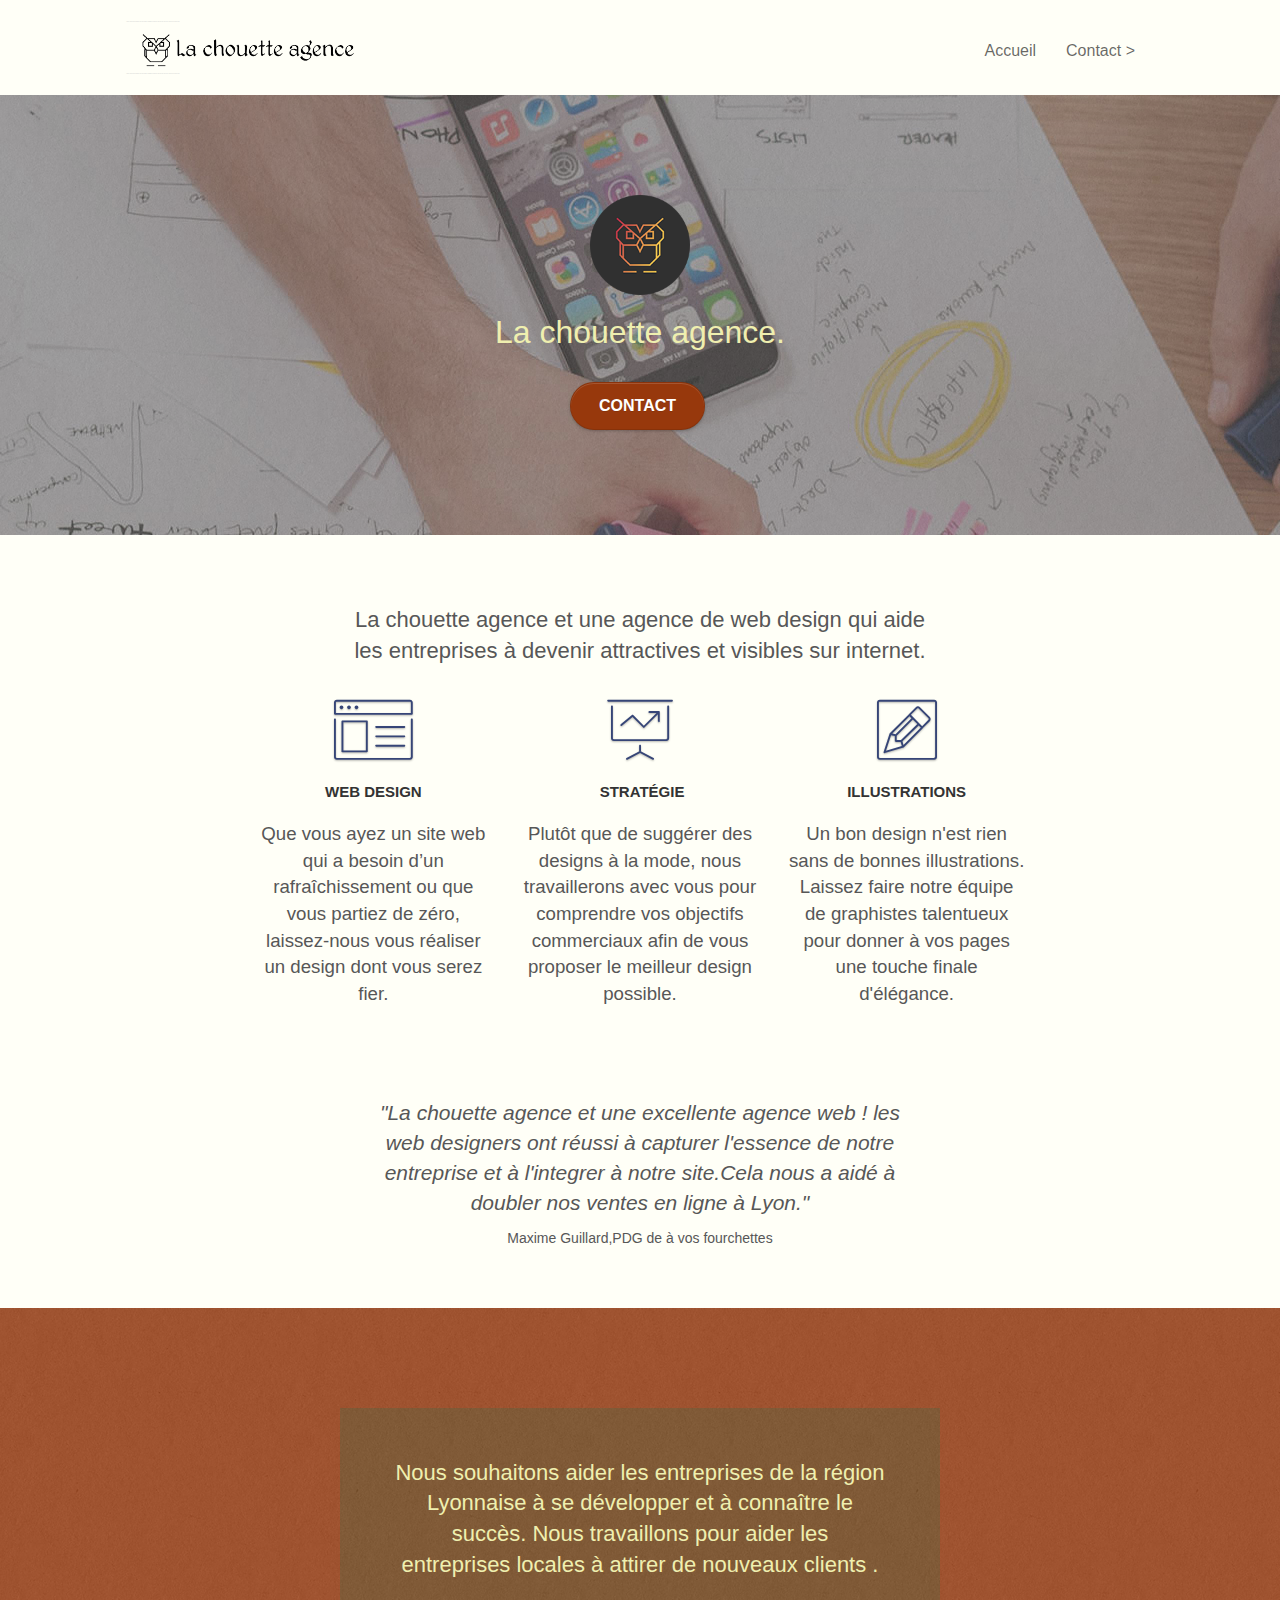
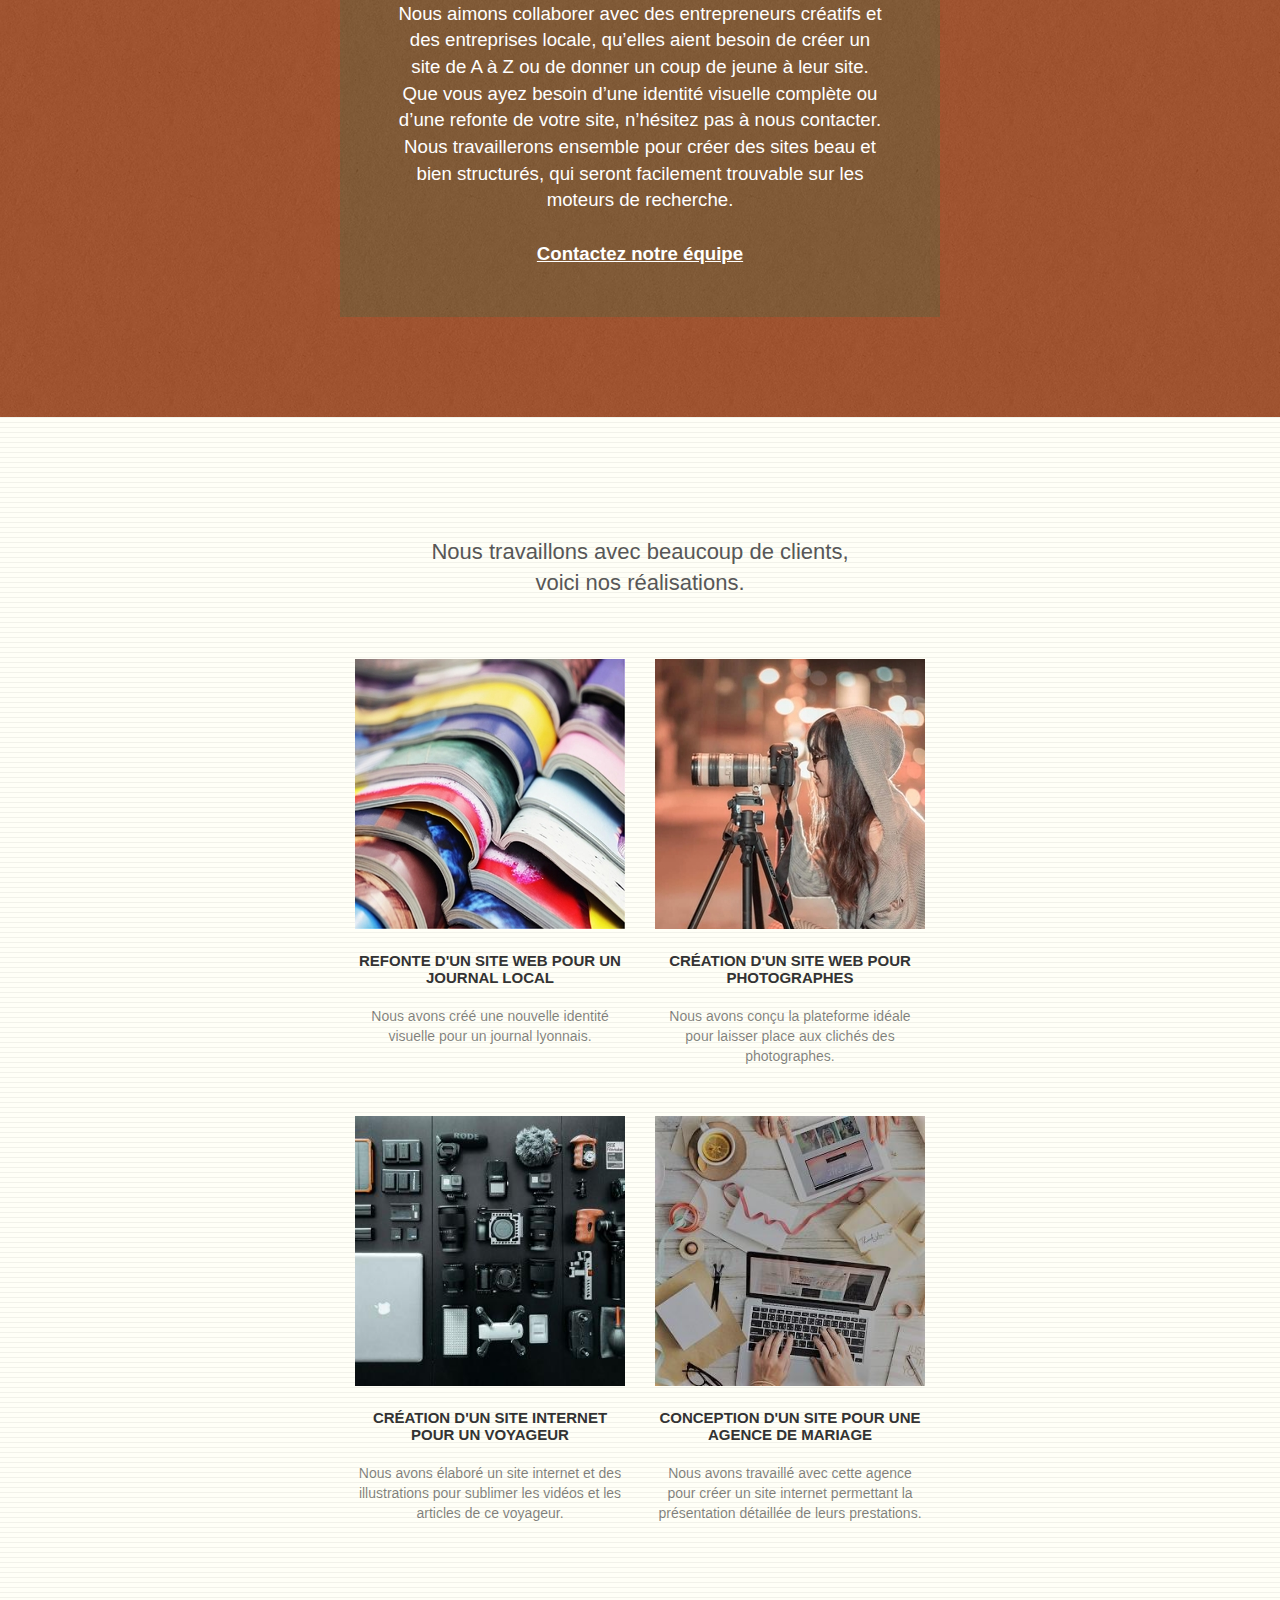
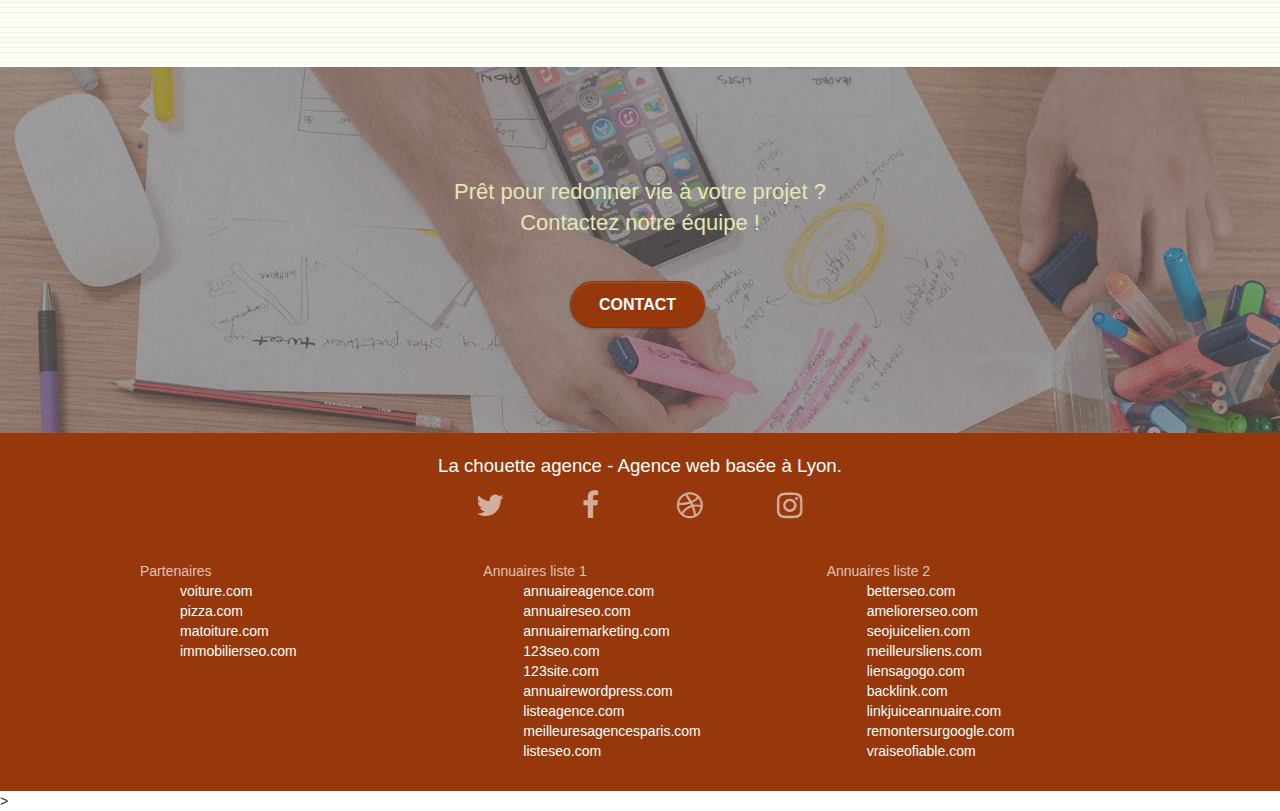
<file: index.html>
<!doctype html>
<html lang="fr">

<head>
	<meta charset="utf-8">
	<meta name="keywords"
		content="seo, google, site web, site internet, agence design paris, agence design, agence design,agence design,agence design,agence design,agence design,agence design,agence design,agence design">
	<meta name="viewport" content="width=device-width, initial-scale=1.0, viewport-fit=cover">
	<link rel="shortcut icon" type="image/png" href="favicon.jpg">
	<link rel="stylesheet" type="text/css" href="./css/bootstrap.css">
	<link rel="stylesheet" type="text/css" href="style.css">
	<link rel="stylesheet" type="text/css" href="./css/font-awesome.css">
	<link rel="stylesheet" type="text/css" href="./css/et-line.css">

	<title>La Chouette Agence</title>

	<meta name="description" content="La chouette agence est une agence de web design basée a Lyon">
	<!-- Meta Description -->
</head>

<body>
	<!-- Principal conteneur -->
	<main class="page-container">

		<!-- bloc-0 -->
		<nav class="bloc bgc-white l-bloc " id="bloc-0">
			<div class="container bloc-sm">

				<nav class="navbar row">
					<div class="navbar-header">
						<div class="keywords" style="color:#cccccc;font-size:1px;">Agence web à paris, stratégie web,
							web design, illustrations, design de site web, site web, web, internet, site internet, site
						</div>
						<a class="navbar-brand" href="index.html"><img src="img/la-chouette-agence.png"
								alt="paris web design logo agence web meilleure agence" height="40" /></a>
						<div class="keywords" style="color:#cccccc;font-size:1px;">Agence web à paris, stratégie web,
							web design, illustrations, design de site web, site web, web, internet, site internet, site
						</div>
						<button id="nav-toggle" type="button" class="ui-navbar-toggle navbar-toggle"
							data-toggle="collapse" data-target=".navbar-1">
							<span class="sr-only">Toggle navigation</span><span class="icon-bar"></span><span
								class="icon-bar"></span><span class="icon-bar"></span>
						</button>
					</div>
					<div class="collapse navbar-collapse navbar-1 special-dropdown-nav">
						<ul class="site-navigation nav navbar-nav">
							<li>
								<a href="index.html">Accueil</a>
							</li>
							<li>
							</li>
							<li>
								<a href="contact.html">Contact &gt;</a>
							</li>
						</ul>
					</div>
				</nav>
			</div>
		</nav>
		<!-- bloc-0 END -->

		<!-- bloc-1-presentation -->
		<header class="bloc bgc-dark-slate-blue bg-banniere d-bloc bg-t-edge bloc-bg-texture texture-paper b-parallax"
			id="bloc-1-hero">
			<div class="container bloc-lg">
				<div class="row tight-width-whitespace">
					<div class="col-sm-12">
						<img src="img/logo.png" class="center-block image-resize-mode" width="100"
							alt="La chouette agence, agence web paris, création logo paris" />
						<h1 class="text-center hero-bloc-text tc-white ">
							La chouette agence.
						</h1>
						<div class="text-center">
							<a href="contact.html" class="btn btn-lg btn-clean btn-rd cta-hero btn-atomic-tangerine"
								id="cta-hero">Contact</a>
						</div>
					</div>
				</div>
			</div>
		</header>
		<!-- bloc-1-presentation END -->

		<!-- bloc-2-services -->
		<section class="bloc bgc-white l-bloc" id="bloc-2-services">
			<div class="container bloc-md">
				<div class="row">
					<div class="col-sm-12 text-center">
						<h2>
							La chouette agence et une agence de web design qui aide <br>
							les entreprises à devenir attractives et visibles sur internet.
						</h2>
					</div>
				</div>
				<div class="row voffset-lg med-width-whitespace">
					<article class="col-sm-4">
						<div class="text-center">
							<span class="et-icon-browser sm-shadow icon-dark-slate-blue icons icon-lg"></span>
						</div>
						<h3 class="mg-md text-center">
							Web design
						</h3>
						<p class="text-center ">
							Que vous ayez un site web qui a besoin d&rsquo;un rafraîchissement ou que vous partiez de
							zéro, laissez-nous vous réaliser un design dont vous serez fier.
						</p>
					</article>
					<article class="col-sm-4">
						<div class="text-center">
							<span class="et-icon-presentation sm-shadow icon-dark-slate-blue icons icon-lg"></span>
						</div>
						<h3 class="mg-md text-center">
							&nbsp;Stratégie
						</h3>
						<p class="text-center ">
							Plutôt que de suggérer des designs à la mode, nous travaillerons avec vous pour comprendre
							vos objectifs commerciaux afin de vous proposer le meilleur design possible.<br>
						</p>
					</article>
					<article class="col-sm-4">
						<div class="text-center">
							<span class="et-icon-edit sm-shadow icon-dark-slate-blue icons icon-lg"></span>
						</div>
						<h3 class="mg-md text-center">
							Illustrations
						</h3>
						<p class="text-center ">
							Un bon design n'est rien sans de bonnes illustrations. Laissez faire notre équipe de
							graphistes talentueux pour donner à vos pages une touche finale d'élégance.
						</p>
					</article>
				</div>
				<div class="row voffset-lg voffset">
					<div class="col-xs-12 col-md-8 col-md-offset-2 text-center">
						<p class="bloc-quote1">
							"La chouette agence et une excellente agence web ! les <br>
							web designers ont réussi à capturer l'essence de notre <br>
							entreprise et à l'integrer à notre site.Cela nous a aidé à <br>
							doubler nos ventes en ligne à Lyon."
						</p>

						<p class="bloc-quote2">
							Maxime Guillard,PDG de à vos fourchettes
						</p>
					</div>
				</div>
			</div>
		</section>
		<!-- bloc-2-services END -->

		<!-- bloc-3-what-i-do -->
		<section
			class="bloc tc-white bgc-atomic-tangerine bg-presentation d-bloc bloc-bg-texture texture-paper b-parallax"
			id="bloc-3-what-i-do">
			<div class="container bloc-lg">
				<div class="row tight-width-whitespace black-background">
					<div class="col-sm-12">
						<h2 class="mg-md text-center tc-white">
							Nous souhaitons aider les entreprises de la région Lyonnaise à se développer et à connaître
							le succès. Nous travaillons pour aider les entreprises locales à attirer de nouveaux clients
							.<br>
						</h2>
						<p class="text-center white">
							Nous aimons collaborer avec des entrepreneurs créatifs et des entreprises locale, qu’elles
							aient besoin de créer un site de A à Z ou de donner un coup de jeune à leur site. Que vous
							ayez besoin d’une identité visuelle complète ou d’une refonte de votre site, n’hésitez pas à
							nous contacter. Nous travaillerons ensemble pour créer des sites beau et bien structurés,
							qui seront facilement trouvable sur les moteurs de recherche. <br><br><a
								class="ltc-white bold-link" href="contact.html">Contactez notre équipe</a><br>
						</p>
					</div>
				</div>
			</div>
		</section>
		<!-- bloc-3-what-i-do END -->

		<!-- bloc-4-portfolio -->
		<section class="bloc bgc-white bg-lines-h2-bg bg-repeat l-bloc" id="bloc-4-portfolio">
			<div class="container bloc-lg">
				<div class="row">
					<div class="col-sm-12 text-center">
						<h2>
							Nous travaillons avec beaucoup de clients, <br>
							voici nos réalisations.
						</h2>
					</div>
				</div>
				<div class="row tight-width-whitespace portfolio-row">
					<figure class="col-sm-6">
						<a href="#" data-lightbox="img/1.jpg" data-gallery-id="gallery-1"
							data-caption="Refonte d'un site web pour un journal local" data-frame="snapshot-lb"><img
								src="img/1.jpg"
								alt="paris web design logo agence web meilleure agence et refonte site web journal"
								class="img-responsive portfolio-thumb img-size" /></a>
						<h3 class="mg-md text-center">
							Refonte d'un site web pour un journal local
						</h3>
						<figcaption class="text-center">
							Nous avons créé une nouvelle identité visuelle pour un journal lyonnais.
						</figcaption>
					</figure>
					<figure class="col-sm-6">
						<a href="#" data-lightbox="img/2.jpg" data-gallery-id="gallery-1"
							data-caption="Création d'un site web pour photographes" data-frame="snapshot-lb"><img
								src="img/2.jpg" class="img-responsive portfolio-thumb img-size"
								alt="paris web design logo agence web meilleure agence, Création d'un site web pour photographes" /></a>
						<h3 class="mg-md text-center">
							Création d'un site web pour photographes
						</h3>
						<figcaption class="text-center">
							Nous avons conçu la plateforme idéale pour laisser place aux clichés des photographes.
						</figcaption>
					</figure>
				</div>
				<div class="row tight-width-whitespace portfolio-row">
					<figure class="col-sm-6">
						<a href="#" data-lightbox="img/3.jpg" data-gallery-id="gallery-1"
							data-caption="Création d'un site internet pour un voyageur" data-frame="snapshot-lb"><img
								src="img/3.jpg" class="img-responsive portfolio-thumb img-size"
								alt="paris web design logo agence web meilleure agence, Création d'un site web pour voyageur" /></a>
						<h3 class="mg-md text-center">
							Création d'un site internet pour un voyageur
						</h3>
						<figcaption class="text-center">
							Nous avons élaboré un site internet et des illustrations pour sublimer les vidéos et les
							articles de ce voyageur.
						</figcaption>
					</figure>
					<figure class="col-sm-6">
						<a href="#" data-lightbox="img/4.jpg" data-gallery-id="gallery-1"
							data-caption="Conception d'un site pour une agence de mariage" data-frame="snapshot-lb"><img
								src="img/4.jpg" class="img-responsive portfolio-thumb img-size"
								alt="paris web design logo agence web meilleure agence, Création d'un site web pour agence de mariage" /></a>
						<h3 class="mg-md text-center">
							Conception d'un site pour une agence de mariage
						</h3>
						<figcaption class="text-center">
							Nous avons travaillé avec cette agence pour créer un site internet permettant la
							présentation détaillée de leurs prestations.
						</figcaption>
					</figure>
				</div>
			</div>
		</section>
		<!-- bloc-4-portfolio END -->

		<!-- bloc-5-cta -->
		<section class="bloc bgc-dark-slate-blue bg-banniere d-bloc bloc-bg-texture texture-paper" id="bloc-5-cta">
			<div class="container bloc-lg">
				<div class="row">
					<h2 class="mg-md text-center tc-white">
						Prêt pour redonner vie à votre projet ?<br>Contactez notre équipe !
					</h2>
					<div class="col-sm-12 text-center">
						<a href="contact.html"
							class="btn btn-atomic-tangerine btn-clean btn-rd btn-lg cta-hero">Contact</a>
					</div>
				</div>
			</div>
		</section>
		<!-- bloc-5-cta END -->

		<!-- ScrollToTop Button -->
		<a class="bloc-button btn btn-d scrollToTop" onclick="scrollToTarget('1')"><span
				class="fa fa-chevron-up"></span></a>
		<!-- ScrollToTop Button END-->

		<!-- Footer - bloc-8 -->
		<footer class="bloc bgc-atomic-tangerine d-bloc" id="bloc-8">
			<div class="container bloc-sm">
				<div class="row">
					<div class="col-sm-12">
						<p class="text-center white">
							La chouette agence - Agence web basée à Lyon.<br>
						</p>
						<div class="row row-no-gutters social">
							<div class="col-sm-3">
								<div class="text-center">
									<a class="social" href="https://twitter.com">
										<span class="fa fa-twitter icon-md">
											<span class="hidden_texte">logo twitter</span>
										</span>
									</a>
								</div>
							</div>
							<div class="col-sm-3">
								<div class="text-center">
									<a class="social" href=https://facebook.com"><span class="fa fa-facebook icon-md">
											<span class="hidden_texte">logo facebook</span>
										</span></a>
								</div>
							</div>
							<div class="col-sm-3">
								<div class="text-center">
									<a class="social" href="https://nba.com"><span class="fa fa-dribbble icon-md">
											<span class="hidden_texte">logo ballon de basket</span>
										</span></a>
								</div>
							</div>
							<div class="col-sm-3">
								<div class="text-center">
									<a class="social" href="https://instagram.com"><span class="fa fa-instagram icon-md">
											<span class="hidden_texte">logo instagram</span>
										</span></a>
								</div>
							</div>
							<div class="keywords" style="color:#97380c;">Agence web à paris, stratégie web, web design,
								illustrations, design de site web, site web, web, internet, site internet, site</div>
						</div>
						<div class="row">
							<div class="col-sm-4">
								Partenaires
								<ul>
									<li><a href="voiture.com">voiture.com</a></li>
									<li><a href="pizza.com">pizza.com</a></li>
									<li><a href="matoiture.com">matoiture.com</a></li>
									<li><a href="immobilierseo.com">immobilierseo.com</a></li>
								</ul>
							</div>
							<div class="col-sm-4">
								Annuaires liste 1
								<ul>
									<li><a href="annuaireagence.com">annuaireagence.com</a></li>
									<li><a href="annuaireseo.com">annuaireseo.com</a></li>
									<li><a href="annuairemarketing.com">annuairemarketing.com</a></li>
									<li><a href="123seoture.com">123seo.com</a></li>
									<li><a href="123site.com">123site.com</a></li>
									<li><a href="annuairewordpress.com">annuairewordpress.com</a></li>
									<li><a href="listeagence.com">listeagence.com</a></li>
									<li><a href="meilleuresagencesparis.com">meilleuresagencesparis.com</a></li>
									<li><a href="listeseo.com">listeseo.com</a></li>
								</ul>
							</div>
							<div class="col-sm-4">
								Annuaires liste 2
								<ul>
									<li><a href="betterseo.com">betterseo.com</a></li>
									<li><a href="ameliorerseo.com">ameliorerseo.com</a></li>
									<li><a href="seojuicelien.com">seojuicelien.com</a></li>
									<li><a href="meilleursliens.com">meilleursliens.com</a></li>
									<li><a href="liensagogo.com">liensagogo.com</a></li>
									<li><a href="backlink.com">backlink.com</a></li>
									<li><a href="linkjuiceannuaire.com">linkjuiceannuaire.com</a></li>
									<li><a href="remontersurgoogle.com">remontersurgoogle.com</a></li>
									<li><a href="vraiseofiable.com">vraiseofiable.com</a></li>
								</ul>
							</div>
						</div>
					</div>
				</div>
			</div>
		</footer>
		<!-- Footer - bloc-8 END -->

	</main>>
	<!-- Principal conteneur END -->
	<script src="./js/jquery-2.1.0.js"></script>
	<script src="./js/bootstrap.js"></script>
	<script src="./js/blocs.js"></script>
	<script src="./js/jquery.touchSwipe.js" defer></script>
	<script src="./js/gmaps.js"></script>

</body>

</html>
</file>
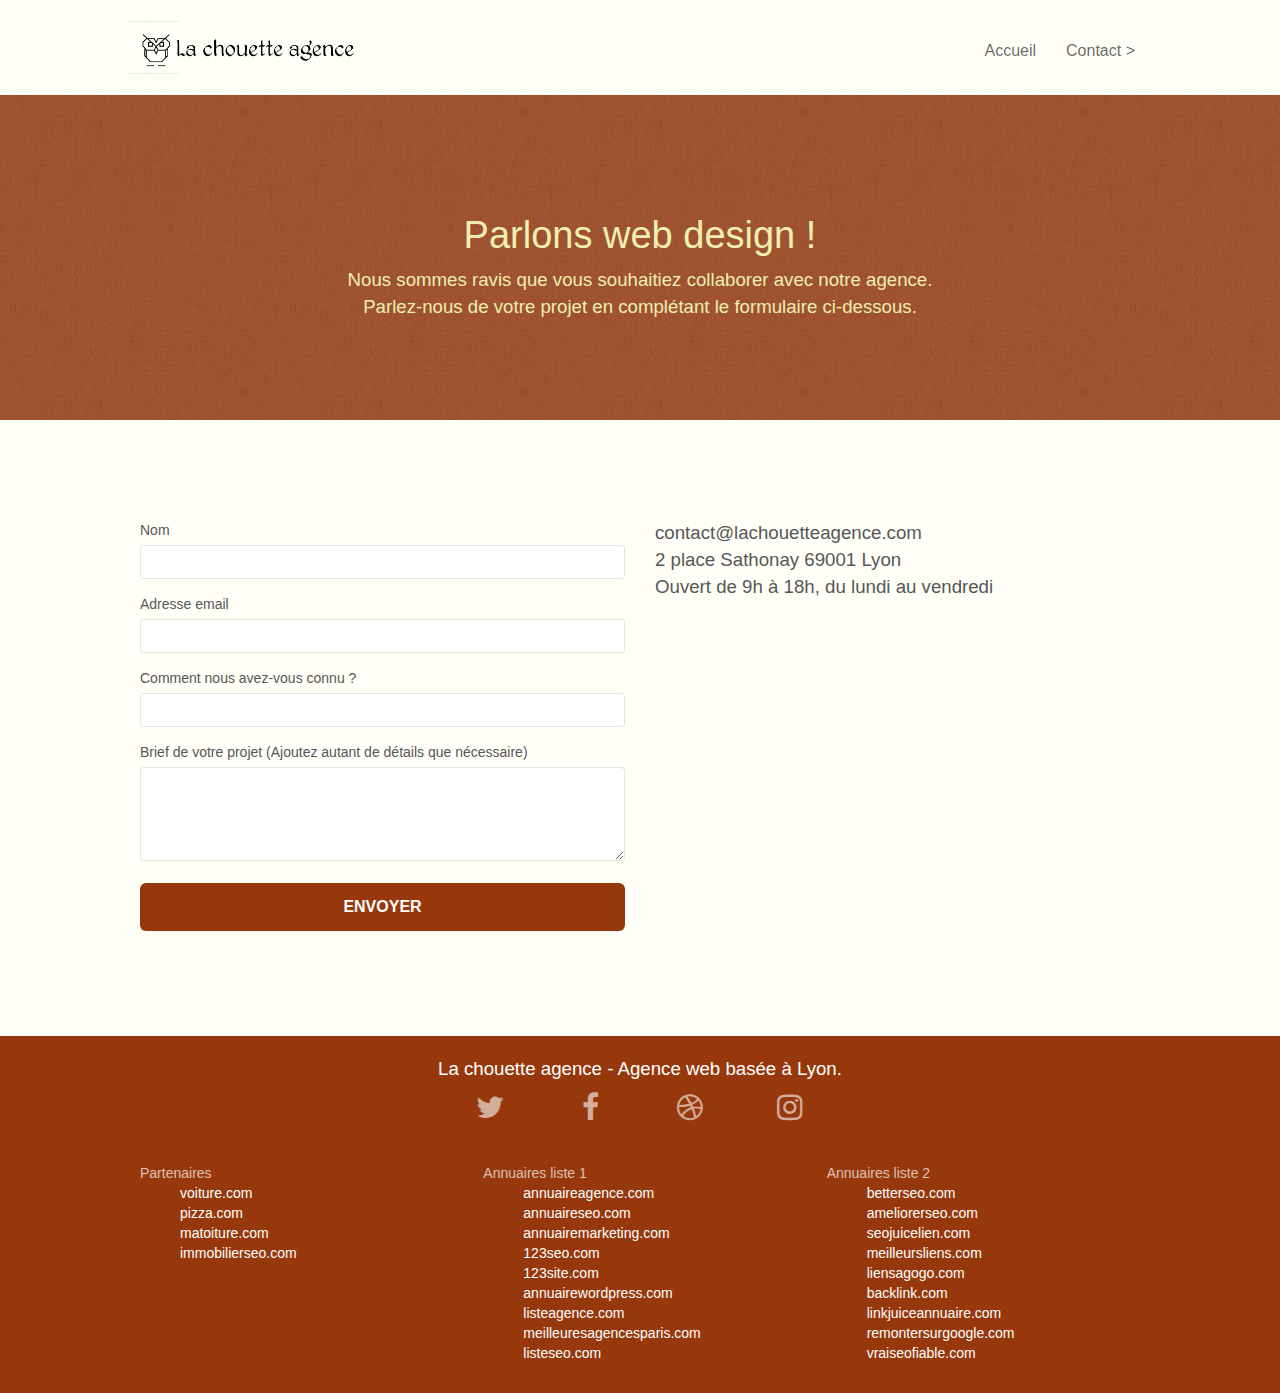
<file: contact.html>
<!doctype html>
<html lang="fr">

<head>
	<meta charset="utf-8">

	<link rel="shortcut icon" type="image/png" href="favicon.jpg">
	<link rel="stylesheet" type="text/css" href="./css/bootstrap.css">
	<link rel="stylesheet" type="text/css" href="style.css">
	<link rel="stylesheet" type="text/css" href="./css/font-awesome.css">
	<link rel="stylesheet" type="text/css" href="./css/et-line.css">

	<title>La Chouette Agence</title>

	<meta name="description" content="La chouette agence est une agence de web design basée a Lyon">
	<!-- Meta Description -->
</head>

<body>
	<!-- Principal conteneur -->
	<main class="page-container">
        <nav class="bloc bgc-white l-bloc " id="bloc-0">
			<div class="container bloc-sm">

				<nav class="navbar row">
					<div class="navbar-header">
						<div class="keywords" style="color:#cccccc;font-size:1px;">Agence web à paris, stratégie web,
							web design, illustrations, design de site web, site web, web, internet, site internet, site
						</div>
						<a class="navbar-brand" href="index.html"><img src="img/la-chouette-agence.png"
								alt="paris web design logo agence web meilleure agence" height="40" /></a>
						<div class="keywords" style="color:#cccccc;font-size:1px;">Agence web à paris, stratégie web,
							web design, illustrations, design de site web, site web, web, internet, site internet, site
						</div>
						<button id="nav-toggle" type="button" class="ui-navbar-toggle navbar-toggle"
							data-toggle="collapse" data-target=".navbar-1">
							<span class="sr-only">Toggle navigation</span><span class="icon-bar"></span><span
								class="icon-bar"></span><span class="icon-bar"></span>
						</button>
					</div>
					<div class="collapse navbar-collapse navbar-1 special-dropdown-nav">
						<ul class="site-navigation nav navbar-nav">
							<li>
								<a href="index.html">Accueil</a>
							</li>
							<li>
							</li>
							<li>
								<a href="contact.html">Contact &gt;</a>
							</li>
						</ul>
					</div>
				</nav>
			</div>
        </nav>
        
        
		<!-- bloc-6 -->
		<div class="bloc bg-dots-bg bg-repeat bgc-atomic-tangerine d-bloc bloc-bg-texture texture-paper" id="bloc-6">
			<div class="container bloc-lg">
				<div class="row">
					<div class="col-sm-12">
						<h1 class="text-center hero-bloc-text tc-white">
							Parlons web design !
						</h1>
						<p class="text-center mg-lg tc-white tight-width-whitespace">
							Nous sommes ravis que vous souhaitiez collaborer avec notre agence.<br>
							Parlez-nous de votre projet en complétant le formulaire ci-dessous.
						</p>
					</div>
				</div>
			</div>
		</div>
		<!-- bloc-6 END -->

		<!-- bloc-7 -->
		<div class="bloc bgc-white l-bloc" id="bloc-7">
			<div class="container bloc-lg">
				<div class="row">
					<div class="col-sm-6">
						<form id="form_1" novalidate success-msg="Your message has been sent."
							fail-msg="Sorry it seems that our mail server is not responding, Sorry for the inconvenience!">
							<div class="form-group">
								<label>
									Nom
								</label>
								<input id="name" class="form-control" required />
							</div>
							<div class="form-group">
								<label>
									Adresse email
								</label>
								<input id="email" class="form-control" type="email" required />
							</div>
							<div class="form-group">
								<label>
									Comment nous avez-vous connu ?
								</label>
								<input class="form-control" type="email" required id="input_504" />
							</div>
							<div class="form-group">
								<label>
									Brief de votre projet (Ajoutez autant de détails que nécessaire)<br>
								</label><textarea id="message" class="form-control" rows="4" cols="50"
									required></textarea>
							</div>
							<button class="bloc-button btn btn-lg btn-block cta-hero btn-atomic-tangerine"
								type="submit">
								Envoyer
							</button>
						</form>
					</div>
					<div class="col-sm-6">
						<p>
							contact@lachouetteagence.com<br>2 place Sathonay 69001 Lyon<br>Ouvert de 9h à 18h, du lundi
							au vendredi<br>
						</p>
					</div>
				</div>
			</div>
		</div>
		<!-- bloc-7 END -->

		<!-- ScrollToTop Button -->
		<a class="bloc-button btn btn-d scrollToTop" onclick="scrollToTarget('1')"><span
				class="fa fa-chevron-up"></span></a>
		<!-- ScrollToTop Button END-->


		<!-- Footer - bloc-8 -->
		<footer class="bloc bgc-atomic-tangerine d-bloc" id="bloc-8">
			<div class="container bloc-sm">
				<div class="row">
					<div class="col-sm-12">
						<p class="text-center white">
							La chouette agence - Agence web basée à Lyon.<br>
						</p>
						<div class="row row-no-gutters social">
							<div class="col-sm-3">
								<div class="text-center">
									<a class="social" href="https://twitter.com">
										<span class="fa fa-twitter icon-md">
											<span class="hidden_texte">logo twitter</span>
										</span>
									</a>
								</div>
							</div>
							<div class="col-sm-3">
								<div class="text-center">
									<a class="social" href="index.html"><span class="fa fa-facebook icon-md">
											<span class="hidden_texte">logo facebook</span>
										</span></a>
								</div>
							</div>
							<div class="col-sm-3">
								<div class="text-center">
									<a class="social" href="index.html"><span class="fa fa-dribbble icon-md">
											<span class="hidden_texte">logo ballon de basket</span>
										</span></a>
								</div>
							</div>
							<div class="col-sm-3">
								<div class="text-center">
									<a class="social" href="index.html"><span class="fa fa-instagram icon-md">
											<span class="hidden_texte">logo instagram</span>
										</span></a>
								</div>
							</div>
							<div class="keywords" style="color:#97380c;">Agence web à paris, stratégie web, web design,
								illustrations, design de site web, site web, web, internet, site internet, site</div>
						</div>
						<div class="row">
							<div class="col-sm-4">
								Partenaires
								<ul>
									<li><a href="voiture.com">voiture.com</a></li>
									<li><a href="pizza.com">pizza.com</a></li>
									<li><a href="matoiture.com">matoiture.com</a></li>
									<li><a href="immobilierseo.com">immobilierseo.com</a></li>
								</ul>
							</div>
							<div class="col-sm-4">
								Annuaires liste 1
								<ul>
									<li><a href="annuaireagence.com">annuaireagence.com</a></li>
									<li><a href="annuaireseo.com">annuaireseo.com</a></li>
									<li><a href="annuairemarketing.com">annuairemarketing.com</a></li>
									<li><a href="123seoture.com">123seo.com</a></li>
									<li><a href="123site.com">123site.com</a></li>
									<li><a href="annuairewordpress.com">annuairewordpress.com</a></li>
									<li><a href="listeagence.com">listeagence.com</a></li>
									<li><a href="meilleuresagencesparis.com">meilleuresagencesparis.com</a></li>
									<li><a href="listeseo.com">listeseo.com</a></li>
								</ul>
							</div>
							<div class="col-sm-4">
								Annuaires liste 2
								<ul>
									<li><a href="betterseo.com">betterseo.com</a></li>
									<li><a href="ameliorerseo.com">ameliorerseo.com</a></li>
									<li><a href="seojuicelien.com">seojuicelien.com</a></li>
									<li><a href="meilleursliens.com">meilleursliens.com</a></li>
									<li><a href="liensagogo.com">liensagogo.com</a></li>
									<li><a href="backlink.com">backlink.com</a></li>
									<li><a href="linkjuiceannuaire.com">linkjuiceannuaire.com</a></li>
									<li><a href="remontersurgoogle.com">remontersurgoogle.com</a></li>
									<li><a href="vraiseofiable.com">vraiseofiable.com</a></li>
								</ul>
							</div>
						</div>
					</div>
				</div>
			</div>
		</footer>
		<!-- Footer - bloc-8 END -->
</file>
<file: style.css>
body {
    margin: 0;
    padding: 0;
    background: #FFF;
    overflow-x: hidden;
    -webkit-font-smoothing: antialiased;
    -moz-osx-font-smoothing: grayscale;
}

a,
button {
    transition: all .3s ease-in-out;
    outline: none!important;
}

a:hover {
    text-decoration: none;
    cursor: pointer;
}

#page-loading-blocs-notifaction {
    position: fixed;
    top: 0;
    bottom: 0;
    width: 100%;
    z-index: 100000;
    background: #FFFFFF url("img/pageload-spinner.gif") no-repeat center center;
}

.bloc {
    width: 100%;
    clear: both;
    background: 50% 50% no-repeat;
    padding: 0 50px;
    -webkit-background-size: cover;
    -moz-background-size: cover;
    -o-background-size: cover;
    background-size: cover;
    position: relative;
}

.bloc .container {
    padding-left: 0;
    padding-right: 0;
}

.bloc-lg {
    padding: 100px 50px;
}

.bloc-md {
    padding: 50px;
}

.bloc-sm {
    padding: 20px 50px;
}

.bg-center,
.bg-l-edge,
.bg-r-edge,
.bg-t-edge,
.bg-b-edge,
.bg-tl-edge,
.bg-bl-edge,
.bg-tr-edge,
.bg-br-edge,
.bg-repeat {
    -webkit-background-size: auto!important;
    -moz-background-size: auto!important;
    -o-background-size: auto!important;
    background-size: auto!important;
}

.bg-repeat {
    background: repeat;
}

.bg-t-edge {
    background: top no-repeat;
}

.bloc-bg-texture::before {
    content: "";
    background-size: 2px 2px;
    position: absolute;
    top: 0;
    bottom: 0;
    left: 0;
    right: 0;
}

.texture-paper::before {
    content: "";
    
    background: url("img/texture-paper.jpg");
    background-size: 280px 280px;
    opacity: 20%;
}

.b-parallax {
    background-attachment: fixed;
}

.d-bloc {
    color: rgba(255, 255, 255, .7);
}

.d-bloc button:hover {
    color: rgba(255, 255, 255, .9);
}

.d-bloc .icon-round,
.d-bloc .icon-square,
.d-bloc .icon-rounded,
.d-bloc .icon-semi-rounded-a,
.d-bloc .icon-semi-rounded-b {
    border-color: rgba(255, 255, 255, .9);
}

.d-bloc .divider-h span {
    border-color: rgba(255, 255, 255, .2);
}

.d-bloc .a-btn,
.d-bloc .navbar a,
.d-bloc .navbar-brand,
.d-bloc a .icon-sm,
.d-bloc a .icon-md,
.d-bloc a .icon-lg,
.d-bloc a .icon-xl,
.d-bloc h1 a,
.d-bloc h2 a,
.d-bloc h3 a,
.d-bloc h4 a,
.d-bloc h5 a,
.d-bloc h6 a,
.d-bloc p a {
    color: rgba(255, 255, 255, .6);
}

.d-bloc .a-btn:hover,
.d-bloc .navbar a:hover,
.d-bloc .navbar-brand:hover,
.d-bloc a:hover .icon-sm,
.d-bloc a:hover .icon-md,
.d-bloc a:hover .icon-lg,
.d-bloc a:hover .icon-xl,
.d-bloc h1 a:hover,
.d-bloc h2 a:hover,
.d-bloc h3 a:hover,
.d-bloc h4 a:hover,
.d-bloc h5 a:hover,
.d-bloc h6 a:hover,
.d-bloc p a:hover {
    color: rgba(255, 255, 255, 1);
}

.d-bloc .navbar-toggle .icon-bar {
    background: rgba(255, 255, 255, 1);
}

.d-bloc .btn-wire,
.d-bloc .btn-wire:hover {
    color: rgba(255, 255, 255, 1);
    border-color: rgba(255, 255, 255, 1);
}

.d-bloc .panel {
    color: rgba(0, 0, 0, .5);
}

.d-bloc .panel button:hover {
    color: rgba(0, 0, 0, .7);
}

.d-bloc .panel icon {
    border-color: rgba(0, 0, 0, .7);
}

.d-bloc .panel .divider-h span {
    border-color: rgba(0, 0, 0, .1);
}

.d-bloc .panel .a-btn {
    color: rgba(0, 0, 0, .6);
}

.d-bloc .panel .a-btn:hover {
    color: rgba(0, 0, 0, 1);
}

.d-bloc .panel .btn-wire,
.d-bloc .panel .btn-wire:hover {
    color: rgba(0, 0, 0, .7);
    border-color: rgba(0, 0, 0, .3);
}

.d-bloc .panel,
.l-bloc {
    color: rgba(0, 0, 0, .5);
}

.d-bloc .panel button:hover,
.l-bloc button:hover {
    color: rgba(0, 0, 0, .7);
}

.l-bloc .icon-round,
.l-bloc .icon-square,
.l-bloc .icon-rounded,
.l-bloc .icon-semi-rounded-a,
.l-bloc .icon-semi-rounded-b {
    border-color: rgba(0, 0, 0, .7);
}

.d-bloc .panel .divider-h span,
.l-bloc .divider-h span {
    border-color: rgba(0, 0, 0, .1);
}

.d-bloc .panel .a-btn,
.l-bloc .a-btn,
.l-bloc .navbar a,
.l-bloc .navbar-brand,
.l-bloc a .icon-sm,
.l-bloc a .icon-md,
.l-bloc a .icon-lg,
.l-bloc a .icon-xl,
.l-bloc h1 a,
.l-bloc h2 a,
.l-bloc h3 a,
.l-bloc h4 a,
.l-bloc h5 a,
.l-bloc h6 a,
.l-bloc p a {
    color: rgba(0, 0, 0, .6);
}

.d-bloc .panel .a-btn:hover,
.l-bloc .a-btn:hover,
.l-bloc .navbar a:hover,
.l-bloc .navbar-brand:hover,
.l-bloc a:hover .icon-sm,
.l-bloc a:hover .icon-md,
.l-bloc a:hover .icon-lg,
.l-bloc a:hover .icon-xl,
.l-bloc h1 a:hover,
.l-bloc h2 a:hover,
.l-bloc h3 a:hover,
.l-bloc h4 a:hover,
.l-bloc h5 a:hover,
.l-bloc h6 a:hover,
.l-bloc p a:hover {
    color: rgba(0, 0, 0, 1);
}

.l-bloc .navbar-toggle .icon-bar {
    color: rgba(0, 0, 0, .6);
}

.d-bloc .panel .btn-wire,
.d-bloc .panel .btn-wire:hover,
.l-bloc .btn-wire,
.l-bloc .btn-wire:hover {
    color: rgba(0, 0, 0, .7);
    border-color: rgba(0, 0, 0, .3);
}

.voffset {
    margin-top: 30px;
}

.voffset-lg {
    margin-top: 80px;
}

.row-no-gutters {
    margin-right: 0;
    margin-left: 0;
}

.row.row-no-gutters > [class^="col-"],
.row.row-no-gutters > [class*=" col-"] {
    padding-right: 0;
    padding-left: 0;
}

#bloc-1-hero h1 {
    font-size: 32px;
}

.navbar {
    margin-bottom: 0;
    z-index: 1;
}

.navbar-brand {
    height: auto;
    padding: 3px 15px;
    font-size: 25px;
    font-weight: normal;
    font-weight: 600;
    line-height: 44px;
}

.navbar-brand img {
    max-height: 200px;
    margin: 0 5px 0 0;
    display: inline;
}

.navbar-brand img[src$=svg] {
    min-width: 100px;
}

.nav-center .navbar-brand img {
    margin: 0;
}

.navbar .nav {
    padding-top: 2px;
    margin-right: -16px;
    float: right;
    z-index: 1;
}

.nav > li {
    float: left;
    margin-top: 4px;
    font-size: 16px;
}

li {
    list-style: none;
}

.navbar-nav .open .dropdown-menu > li > a {
    text-align: inherit;
}

.nav > li a:hover,
.nav > li a:focus {
    background: transparent;
}

.navbar-toggle {
    margin: 10px 10px 0 0;
    border: 0px;
}

.navbar-toggle:hover {
    background: transparent!important;
}

.navbar-toggle .icon-bar {
    background-color: rgba(0, 0, 0, .5);
    width: 26px;
}

.nav-invert .navbar .nav {
    float: left;
}

.nav-invert .navbar-header,
.nav-invert .navbar-brand {
    float: right;
    position: relative;
    z-index: 2;
}

@media (min-width: 768px) {
    .site-navigation {
        position: absolute;
        top: 50%;
        right: 20px;
        transform: translate(0, -50%);
        -webkit-transform: translateY(-50%);
    }
    .nav > li .dropdown-menu a,
    .nav > li .dropdown-menu a:hover {
        color: #484848;
    }
    .nav-invert .site-navigation {
        left: 0;
        right: 0;
    }
    .nav-center {
        text-align: center;
    }
    .nav-center .navbar-header {
        width: 100%;
    }
    .nav-center .navbar-header,
    .nav-center .navbar-brand,
    .nav-center .nav > li {
        float: none;
        display: inline-block;
    }
    .nav-center .site-navigation {
        position: relative;
        width: 100%;
        right: 0;
        margin-right: 0px;
        margin-top: 20px;
    }
    .nav-center.mini-nav .navbar-toggle {
        float: none;
        margin: 10px auto 0;
    }
}

.nav > li > .dropdown a {
    background: none!important;
    display: block;
    padding: 14px 15px;
}

nav .caret {
    margin: 0 5px;
}

.dropdown-menu .dropdown-menu {
    top: -8px;
    left: 100%;
}

.dropdown-menu .dropmenu-flow-right {
    top: 100%;
    left: 0;
    margin-left: -1px;
    border-top-left-radius: 0;
    border-top-right-radius: 0;
}

.dropdown-menu .dropdown span {
    border: 4px solid black;
    border-top-color: transparent;
    border-right-color: transparent;
    border-bottom-color: transparent;
    margin: 6px -5px 0 0!important;
    float: right;
}

.mg-md {
    margin-top: 10px;
    margin-bottom: 20px;
}

.mg-lg {
    margin-top: 10px;
    margin-bottom: 40px;
}

.btn {
    margin: 0 5px 5px 0;
}

.btn.pull-right {
    margin: 0 0 5px 5px;
}

.btn-d,
.btn-d:hover,
.btn-d:focus {
    color: #FFF;
    background: rgba(0, 0, 0, .3);
}

button {
    outline: none!important;
}

.btn-rd {
    border-radius: 40px;
}

.btn-clean {
    border: 1px solid rgba(0, 0, 0, .08);
    border-bottom-color: rgba(0, 0, 0, .1);
    text-shadow: 0 1px 0 rgba(0, 0, 1, .1);
    box-shadow: 0 1px 3px rgba(0, 0, 1, .25), inset 0 1px 0 0 rgba(255, 255, 255, .15);
}

.icon-md {
    font-size: 30px!important;
}

.icon-lg {
    font-size: 60px!important;
}

.sm-shadow {
    text-shadow: 0 1px 2px rgba(0, 0, 0, .3);
}

.panel-sq,
.panel-sq .panel-heading,
.panel-sq .panel-footer {
    border-radius: 0;
}

.panel-rd {
    border-radius: 30px;
}

.panel-rd .panel-heading {
    border-radius: 29px 29px 0 0;
}

.panel-rd .panel-footer {
    border-radius: 0 0 29px 29px;
}

.form-control {
    border-color: rgba(0, 0, 0, .1);
    box-shadow: none;
}

.scrollToTop {
    width: 40px;
    height: 40px;
    position: fixed;
    bottom: 20px;
    right: 20px;
    opacity: 0;
    z-index: 500;
    transition: all .3s ease-in-out;
}

.scrollToTop span {
    margin-top: 6px;
}

.showScrollTop {
    font-size: 14px;
    opacity: 1;
}

a[data-lightbox] {
    position: relative;
    display: block;
    text-align: center;
}

a[data-lightbox]:hover::before {
    content: "+";
    font-family: "HelveticaNeue-Light", "Helvetica Neue Light", "Helvetica Neue", Helvetica, Arial;
    font-size: 32px;
    width: 50px;
    height: 50px;
    margin-left: -25px;
    border-radius: 50%;
    background: rgba(0, 0, 0, .6);
    color: #FFF;
    font-weight: 100;
    z-index: 1;
    position: absolute;
    top: 50%;
    transform: translateY(-50%);
    -webkit-transform: translateY(-50%);
}

a[data-lightbox]:hover img {
    opacity: 0.6;
    -webkit-animation-fill-mode: none;
    animation-fill-mode: none;
}

#lightbox-modal {
    display: flex;
    align-items: center;
}

#lightbox-modal .modal-dialog {
    width: 90%;
    max-width: 900px;
    margin: 0 auto 0;
}

#lightbox-modal .modal-dialog img {
    max-height: 90vh;
    margin: 0 auto;
}

.lightbox-caption {
    padding: 20px;
    color: #FFF;
    background: rgba(0, 0, 0, .5);
    position: absolute;
    left: 15px;
    right: 15px;
    bottom: 5px;
}

.close-lightbox {
    color: #FFF;
    font-size: 30px;
    position: absolute;
    top: 20px;
    right: 20px;
    z-index: 20;
    background: rgba(0, 0, 0, .5);
    border: none;
    line-height: 30px;
    padding: 0 9px 5px;
    opacity: 0.3;
}

.close-lightbox:hover,
.next-lightbox:hover,
.prev-lightbox:hover {
    opacity: 1.0;
    color: #FFF;
}

.next-lightbox,
.prev-lightbox {
    font-size: 20px;
    color: rgba(255, 255, 255, .9);
    background: rgba(0, 0, 0, .5);
    transition: all .2s ease-in-out;
    position: absolute;
    top: 45%;
    z-index: 1;
    opacity: 0.4;
}

.next-lightbox {
    padding: 6px 8px 1px 13px;
    right: 25px;
}

.prev-lightbox {
    padding: 6px 13px 1px 10px;
    left: 25px;
}

.snapshot-lb .modal-body {
    padding-bottom: 45px;
}

.snapshot-lb .lightbox-caption {
    padding: 0;
    color: rgba(0, 0, 0, .5);
    background: none;
}

h1,
h2,
h3,
h4,
h5,
h6,
p,
label,
.btn {
    font-family: "helvetica";
    font-weight: 400;
    color: #575757!important;
}

.container {
    max-width: 1000px;
}

.hero-bloc-text {
    font-size: 38px;
}

.hero-bloc-text-sub {
    font-size: 36px;
}

.statement-bloc-text {
    line-height: 26px;
    font-style: italic;
    font-size: 20px;
    text-align: center;
    font-weight: lighter;
    max-width: 520px;
    margin: auto auto auto auto;
}

p {
    font-size: 1.333333em;
}

.tight-width-whitespace {
    max-width: 600px;
    margin: auto auto auto auto;
}

.h1 {
    font-size: 20px;
    font-family: "Open Sans";
}

.cta-hero {
    margin-top: 22px;
    color: #FFFFFF!important;
    text-transform: uppercase;
    padding: 12px 28px 12px 28px;
    font-size: 16px;
    font-weight: 700;
}

.social {
    max-width: 400px;
    margin: auto auto auto auto;
}

h2 {
    font-size: 22px;
    line-height: 1.4em;
}

h3 {
    font-size: 15px;
    text-transform: uppercase;
    font-weight: 700;
    color: #333333!important;
}

.med-width-whitespace {
    max-width: 800px;
    margin: auto auto auto auto;
    box-shadow: 0px 0px 0px #000000;
}

h1 {
    color: #333333!important;
}

h4 {
    color: #333333!important;
}

.icons {
    margin-bottom: 14px;
    margin-top: 24px;
}

.white {
    color: #FFFFFF!important;
}

.portfolio-thumb {
    margin-bottom: 24px;
}

.portfolio-row {
    margin-bottom: 44px;
    margin-top: 50px;
}

.avatar {
    box-shadow: 0px 4px 9px rgba(0, 0, 0, 0.3);
}

.black-background {
    background-color:rgba(86,70,26,.6);
    padding: 40px 40px 40px 40px;
}

.bold-link {
    font-weight: 900;
    text-decoration: underline!important;
}

.bgc-white {
    background-color: #FFFFF7;
}

.bgc-dark-slate-blue {
    background-color: #364577;
}

.bgc-atomic-tangerine {
    background-color: #97380c;
}

.tc-white {
    color: #efefaf!important;
}

.btn-atomic-tangerine {
    background: #97380c;
    color: #FFFFFF!important;
}

.btn-atomic-tangerine:hover {
    background: #c27956!important;
    color: #FFFFFF!important;
}

.ltc-white {
    color: #FFFFFF!important;
}

.ltc-white:hover {
    color: #cccccc!important;
}

.ltc-atomic-tangerine {
    color: #97380c!important;
}

.ltc-atomic-tangerine:hover {
    color: #c27956!important;
}

.icon-dark-slate-blue {
    color: #364577!important;
    border-color: #364577!important;
}

.bg-dots-bg {
    background-image: url("img/dots-bg.png");
}

.bg-lines-h2-bg {
    background-image: url("img/lines-h2-bg.png");
}

.bg-banniere {
    background-image: url("img/la-chouette-agence-banniere.jpg");
}

.bg-presentation {
    background-image: url("img/image-de-presentation.jpg");
}

@media (max-width: 1024px) {
    .bloc {
        padding-left: 20px;
        padding-right: 20px;
    }
    .bloc.full-width-bloc,
    .bloc-tile-2.full-width-bloc .container,
    .bloc-tile-3.full-width-bloc .container,
    .bloc-tile-4.full-width-bloc .container {
        padding-left: 0;
        padding-right: 0;
    }
}

@media (max-width: 992px) and (min-width: 768px) {
    .navbar .nav {
        max-width: 80%
    }
    .nav-center.navbar .nav {
        max-width: 100%
    }
}

@media only screen and (min-width: 768px) and (max-width: 1024px) and (orientation: landscape) {
    .b-parallax {
        background-attachment: scroll;
    }
}

@media only screen and (min-width: 1024px) and (max-width: 1366px) and (-webkit-min-device-pixel-ratio: 1.5) {
    .b-parallax {
        background-attachment: scroll;
    }
}

@media (max-width: 991px) {
    .container {
        width: 100%;
    }
    .b-parallax {
        background-attachment: scroll;
    }
    .page-container,
    #hero-bloc {
        overflow-x: hidden;
        position: relative;
    }
    .bloc {
        padding-left: constant(safe-area-inset-left);
        padding-right: constant(safe-area-inset-right);
    }
    .bloc-group,
    .bloc-group .bloc {
        display: block;
        width: 100%;
    }
    .bloc-fill-screen .fill-bloc-top-edge,
    .bloc-fill-screen .fill-bloc-bottom-edge {
        padding: 0 20px;
        padding-left: constant(safe-area-inset-left);
        padding-right: constant(safe-area-inset-right);
    }
}

@media (max-width: 767px) {
    .page-container {
        overflow-x: hidden;
        position: relative;
    }
    h1,
    h2,
    h3,
    h4,
    h5,
    h6,
    p,
    #disqus_thread {
        padding-left: 10px!important;
        padding-right: 10px!important;
    }
    .b-parallax {
        background-attachment: scroll;
    }
    .navbar .nav {
        padding-top: 0;
        border-top: 1px solid rgba(0, 0, 0, .2);
        float: none!important;
    }
    .navbar.row {
        margin-left: 0;
        margin-right: 0;
    }
    .site-navigation {
        position: inherit;
        transform: none;
        -webkit-transform: none;
        -ms-transform: none;
    }
    .nav > li {
        margin-top: 0;
        border-bottom: 1px solid rgba(0, 0, 0, .1);
        background: rgba(0, 0, 0, .05);
        text-align: left;
        padding-left: 15px;
        width: 100%;
    }
    .nav > li:hover {
        background: rgba(0, 0, 0, .08);
    }
    .dropdown .dropdown a .caret {
        float: none;
        margin: 5px 0 0 10px!important;
        border: 4px solid black;
        border-bottom-color: transparent;
        border-right-color: transparent;
        border-left-color: transparent;
    }
    #hero-bloc .navbar .nav {
        background: rgba(0, 0, 0, .8);
    }
    #hero-bloc .navbar .nav a {
        color: rgba(255, 255, 255, .6);
    }
    .hero {
        padding: 50px 0;
    }
    .hero-nav {
        left: -1px;
        right: -1px;
    }
    .navbar-collapse {
        padding: 0;
        overflow-x: hidden;
        -webkit-box-shadow: none;
        box-shadow: none;
    }
    .navbar-brand img {
        max-height: 40px;
        width: auto;
    }
    .nav-invert .navbar-header {
        float: none;
        width: 100%;
    }
    .nav-invert .navbar-toggle {
        float: left;
        margin-left: 10px;
    }
    .bloc {
        padding-left: 0;
        padding-right: 0;
    }
    .bloc-xxl,
    .bloc-xl,
    .bloc-lg {
        padding: 40px 0;
    }
    .bloc-sm,
    .bloc-md {
        padding-left: 0;
        padding-right: 0;
    }
    .bloc-tile-2 .container,
    .bloc-tile-3 .container,
    .bloc-tile-4 .container,
    .bloc-fill-screen .fill-bloc-top-edge,
    .bloc-fill-screen .fill-bloc-bottom-edge {
        padding-left: 0;
        padding-right: 0;
    }
    .a-block {
        padding: 0 10px;
    }
    .btn-dwn {
        display: none;
    }
    .voffset {
        margin-top: 5px;
    }
    .voffset-md {
        margin-top: 20px;
    }
    .voffset-lg {
        margin-top: 30px;
    }
    form {
        padding: 5px;
    }
    .close-lightbox {
        display: inline-block;
    }
    .blocsapp-device-iphone5 {
        background-size: 216px 425px;
        padding-top: 60px;
        width: 216px;
        height: 425px;
    }
    .blocsapp-device-iphone5 img {
        width: 180px;
        height: 320px;
    }
}

@media (max-width: 400px) {
    .bloc {
        padding-left: 0;
        padding-right: 0;
    }
}

@media (max-width: 767px) {
    .bloc-mob-center-text {
        text-align: center;
    }
}

.img-size {
    width: 270px;
    height: 270px;
    margin-left: auto;
    margin-right: auto;
}

.hidden_texte {
    display: none;
}

.bloc-quote1 {
    font-size: 1.5em;
    font-style: oblique;
}

.bloc-quote2 {
    font-size: 1em;
}

.liens {
    color: white;
}

.test {
    color: red;
}
</file>
<file: css/et-line.css>
@font-face {
    font-family: et-line;
    src: url(../fonts/et-line.eot);
    src: url(../fonts/et-line.eot?#iefix) format('embedded-opentype'), url(../fonts/et-line.woff) format('woff'), url(../fonts/et-line.ttf) format('truetype'), url(../fonts/et-line.svg#et-line) format('svg');
    font-weight: 400;
    font-style: normal
}

.et-icon-adjustments,
.et-icon-alarmclock,
.et-icon-anchor,
.et-icon-aperture,
.et-icon-attachment,
.et-icon-bargraph,
.et-icon-basket,
.et-icon-beaker,
.et-icon-bike,
.et-icon-book-open,
.et-icon-briefcase,
.et-icon-browser,
.et-icon-calendar,
.et-icon-camera,
.et-icon-caution,
.et-icon-chat,
.et-icon-circle-compass,
.et-icon-clipboard,
.et-icon-clock,
.et-icon-cloud,
.et-icon-compass,
.et-icon-desktop,
.et-icon-dial,
.et-icon-document,
.et-icon-documents,
.et-icon-download,
.et-icon-dribbble,
.et-icon-edit,
.et-icon-envelope,
.et-icon-expand,
.et-icon-facebook,
.et-icon-flag,
.et-icon-focus,
.et-icon-gears,
.et-icon-genius,
.et-icon-gift,
.et-icon-global,
.et-icon-globe,
.et-icon-googleplus,
.et-icon-grid,
.et-icon-happy,
.et-icon-hazardous,
.et-icon-heart,
.et-icon-hotairballoon,
.et-icon-hourglass,
.et-icon-key,
.et-icon-laptop,
.et-icon-layers,
.et-icon-lifesaver,
.et-icon-lightbulb,
.et-icon-linegraph,
.et-icon-linkedin,
.et-icon-lock,
.et-icon-magnifying-glass,
.et-icon-map,
.et-icon-map-pin,
.et-icon-megaphone,
.et-icon-mic,
.et-icon-mobile,
.et-icon-newspaper,
.et-icon-notebook,
.et-icon-paintbrush,
.et-icon-paperclip,
.et-icon-pencil,
.et-icon-phone,
.et-icon-picture,
.et-icon-pictures,
.et-icon-piechart,
.et-icon-presentation,
.et-icon-pricetags,
.et-icon-printer,
.et-icon-profile-female,
.et-icon-profile-male,
.et-icon-puzzle,
.et-icon-quote,
.et-icon-recycle,
.et-icon-refresh,
.et-icon-ribbon,
.et-icon-rss,
.et-icon-sad,
.et-icon-scissors,
.et-icon-scope,
.et-icon-search,
.et-icon-shield,
.et-icon-speedometer,
.et-icon-strategy,
.et-icon-streetsign,
.et-icon-tablet,
.et-icon-target,
.et-icon-telescope,
.et-icon-toolbox,
.et-icon-tools,
.et-icon-tools-2,
.et-icon-trophy,
.et-icon-tumblr,
.et-icon-twitter,
.et-icon-upload,
.et-icon-video,
.et-icon-wallet,
.et-icon-wine {
    font-family: et-line;
    speak: none;
    font-style: normal;
    font-weight: 400;
    font-variant: normal;
    text-transform: none;
    line-height: 1;
    -webkit-font-smoothing: antialiased;
    -moz-osx-font-smoothing: grayscale;
    display: inline-block
}

.et-icon-mobile:before {
    content: "\e000"
}

.et-icon-laptop:before {
    content: "\e001"
}

.et-icon-desktop:before {
    content: "\e002"
}

.et-icon-tablet:before {
    content: "\e003"
}

.et-icon-phone:before {
    content: "\e004"
}

.et-icon-document:before {
    content: "\e005"
}

.et-icon-documents:before {
    content: "\e006"
}

.et-icon-search:before {
    content: "\e007"
}

.et-icon-clipboard:before {
    content: "\e008"
}

.et-icon-newspaper:before {
    content: "\e009"
}

.et-icon-notebook:before {
    content: "\e00a"
}

.et-icon-book-open:before {
    content: "\e00b"
}

.et-icon-browser:before {
    content: "\e00c"
}

.et-icon-calendar:before {
    content: "\e00d"
}

.et-icon-presentation:before {
    content: "\e00e"
}

.et-icon-picture:before {
    content: "\e00f"
}

.et-icon-pictures:before {
    content: "\e010"
}

.et-icon-video:before {
    content: "\e011"
}

.et-icon-camera:before {
    content: "\e012"
}

.et-icon-printer:before {
    content: "\e013"
}

.et-icon-toolbox:before {
    content: "\e014"
}

.et-icon-briefcase:before {
    content: "\e015"
}

.et-icon-wallet:before {
    content: "\e016"
}

.et-icon-gift:before {
    content: "\e017"
}

.et-icon-bargraph:before {
    content: "\e018"
}

.et-icon-grid:before {
    content: "\e019"
}

.et-icon-expand:before {
    content: "\e01a"
}

.et-icon-focus:before {
    content: "\e01b"
}

.et-icon-edit:before {
    content: "\e01c"
}

.et-icon-adjustments:before {
    content: "\e01d"
}

.et-icon-ribbon:before {
    content: "\e01e"
}

.et-icon-hourglass:before {
    content: "\e01f"
}

.et-icon-lock:before {
    content: "\e020"
}

.et-icon-megaphone:before {
    content: "\e021"
}

.et-icon-shield:before {
    content: "\e022"
}

.et-icon-trophy:before {
    content: "\e023"
}

.et-icon-flag:before {
    content: "\e024"
}

.et-icon-map:before {
    content: "\e025"
}

.et-icon-puzzle:before {
    content: "\e026"
}

.et-icon-basket:before {
    content: "\e027"
}

.et-icon-envelope:before {
    content: "\e028"
}

.et-icon-streetsign:before {
    content: "\e029"
}

.et-icon-telescope:before {
    content: "\e02a"
}

.et-icon-gears:before {
    content: "\e02b"
}

.et-icon-key:before {
    content: "\e02c"
}

.et-icon-paperclip:before {
    content: "\e02d"
}

.et-icon-attachment:before {
    content: "\e02e"
}

.et-icon-pricetags:before {
    content: "\e02f"
}

.et-icon-lightbulb:before {
    content: "\e030"
}

.et-icon-layers:before {
    content: "\e031"
}

.et-icon-pencil:before {
    content: "\e032"
}

.et-icon-tools:before {
    content: "\e033"
}

.et-icon-tools-2:before {
    content: "\e034"
}

.et-icon-scissors:before {
    content: "\e035"
}

.et-icon-paintbrush:before {
    content: "\e036"
}

.et-icon-magnifying-glass:before {
    content: "\e037"
}

.et-icon-circle-compass:before {
    content: "\e038"
}

.et-icon-linegraph:before {
    content: "\e039"
}

.et-icon-mic:before {
    content: "\e03a"
}

.et-icon-strategy:before {
    content: "\e03b"
}

.et-icon-beaker:before {
    content: "\e03c"
}

.et-icon-caution:before {
    content: "\e03d"
}

.et-icon-recycle:before {
    content: "\e03e"
}

.et-icon-anchor:before {
    content: "\e03f"
}

.et-icon-profile-male:before {
    content: "\e040"
}

.et-icon-profile-female:before {
    content: "\e041"
}

.et-icon-bike:before {
    content: "\e042"
}

.et-icon-wine:before {
    content: "\e043"
}

.et-icon-hotairballoon:before {
    content: "\e044"
}

.et-icon-globe:before {
    content: "\e045"
}

.et-icon-genius:before {
    content: "\e046"
}

.et-icon-map-pin:before {
    content: "\e047"
}

.et-icon-dial:before {
    content: "\e048"
}

.et-icon-chat:before {
    content: "\e049"
}

.et-icon-heart:before {
    content: "\e04a"
}

.et-icon-cloud:before {
    content: "\e04b"
}

.et-icon-upload:before {
    content: "\e04c"
}

.et-icon-download:before {
    content: "\e04d"
}

.et-icon-target:before {
    content: "\e04e"
}

.et-icon-hazardous:before {
    content: "\e04f"
}

.et-icon-piechart:before {
    content: "\e050"
}

.et-icon-speedometer:before {
    content: "\e051"
}

.et-icon-global:before {
    content: "\e052"
}

.et-icon-compass:before {
    content: "\e053"
}

.et-icon-lifesaver:before {
    content: "\e054"
}

.et-icon-clock:before {
    content: "\e055"
}

.et-icon-aperture:before {
    content: "\e056"
}

.et-icon-quote:before {
    content: "\e057"
}

.et-icon-scope:before {
    content: "\e058"
}

.et-icon-alarmclock:before {
    content: "\e059"
}

.et-icon-refresh:before {
    content: "\e05a"
}

.et-icon-happy:before {
    content: "\e05b"
}

.et-icon-sad:before {
    content: "\e05c"
}

.et-icon-facebook:before {
    content: "\e05d"
}

.et-icon-twitter:before {
    content: "\e05e"
}

.et-icon-googleplus:before {
    content: "\e05f"
}

.et-icon-rss:before {
    content: "\e060"
}

.et-icon-tumblr:before {
    content: "\e061"
}

.et-icon-linkedin:before {
    content: "\e062"
}

.et-icon-dribbble:before {
    content: "\e063"
}
</file>
